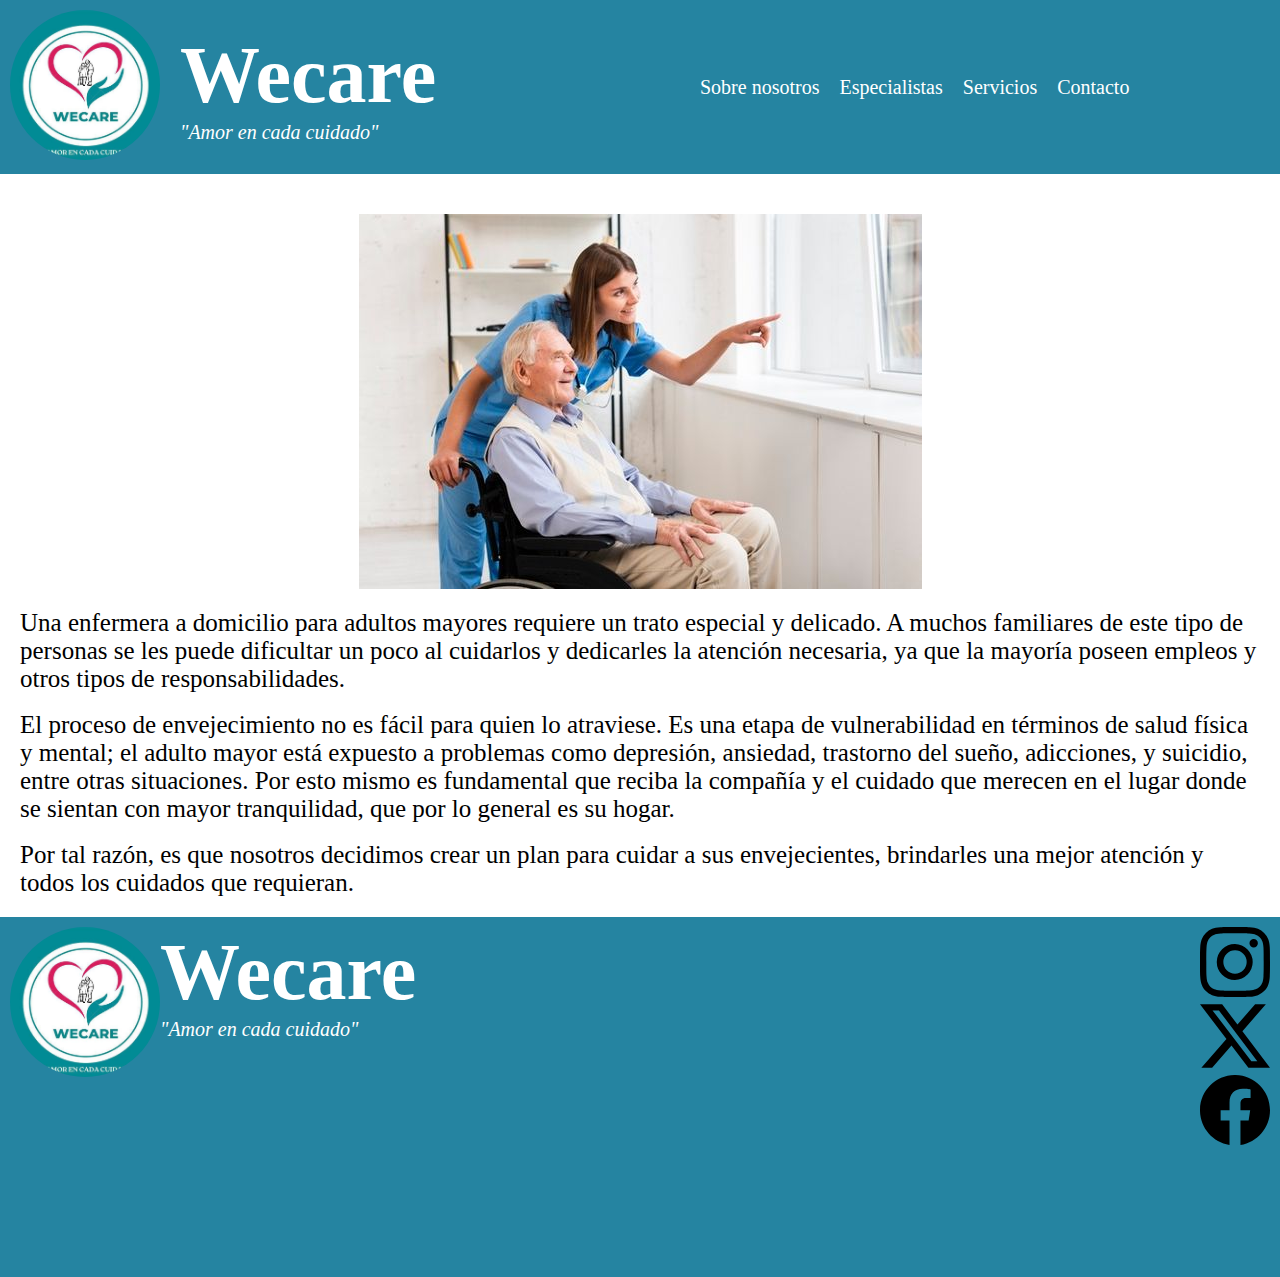
<file: index.html>
<!DOCTYPE html>
<html lang="es">
    <head>
        <meta charset="UTF-8">
        <meta name="viewport" content="width=device-width,initial-scale=1.0">
        <title>Wecare</title>
        <meta name="description" content="">
        <link rel="stylesheet" href="style.css">
        <link rel="icon" href="logo.jpg">
    </head>
    <body>
        <header class="encabezado">
            
            <a href="pagina.html"><img src="logo.jpg" alt="logo" class="logo"></a>
            
            <div class="contenedor">
                <h1 class="titulo">Wecare</h1>
                <i class="eslogan">"Amor en cada cuidado"</i>
            </div>

            <nav class="enlaces">
                <a href="sobre-nosotros.html">Sobre nosotros</a>
                <a href="Especialistas.html">Especialistas</a>
                <a href="Servicios.html">Servicios</a>
                <a href="contacto.html">Contacto</a>
            </nav>

        </header>

        <article class="articulo">
            <div class="imagen-centrada">
                <img src="anciano con enfermera.jpg" alt="enfermeras con pacientes mayores" class="imagen-ancianos1">
            </div>
            <p>
                Una enfermera a domicilio para adultos mayores requiere un trato especial y delicado.
                A muchos familiares de este tipo de personas se les puede dificultar un poco al cuidarlos
                y dedicarles la atención necesaria, ya que la mayoría poseen empleos y otros tipos de 
                responsabilidades.
            </p><br>
            <p>
                El proceso de envejecimiento no es fácil para quien lo atraviese. Es una etapa de 
                vulnerabilidad en términos de salud física y mental; el adulto mayor está expuesto
                a problemas como depresión, ansiedad, trastorno del sueño, adicciones, y suicidio,
                entre otras situaciones. Por esto mismo es fundamental que reciba la compañía y el 
                cuidado que merecen en el lugar donde se sientan con mayor tranquilidad, que por lo
                general es su hogar.
            </p><br>
            <p>
                Por tal razón, es que nosotros decidimos crear un plan para cuidar a sus envejecientes,
                brindarles una mejor atención y todos los cuidados que requieran.
            </p>
        </article>

        <footer class="pie">
            <div class="contenedor2">

                <div class="container">
                    <img src="logo.jpg" alt="logo" class="logo">
                    <div>
                        <h1 class="titulo">Wecare</h1>
                        <i class="eslogan">"Amor en cada cuidado"</i>
                    </div>
                </div>
            </div>
            <div>
                <a href="https://instagram.com" target="_blank"><img src="instagram (1).svg" alt="instagram" class="instagram"></a><br>
                <a href="https://twitter.com" target="_blank"><img src="twitter-x.svg" alt="twitter" class="Twitter"></a><br>
                <a href="https://facebook.com" target="_blank"><img src="facebook.svg" alt="twitter" class="Facebook"></a>
            </div>
        </footer>
    </body>
</html>
</file>
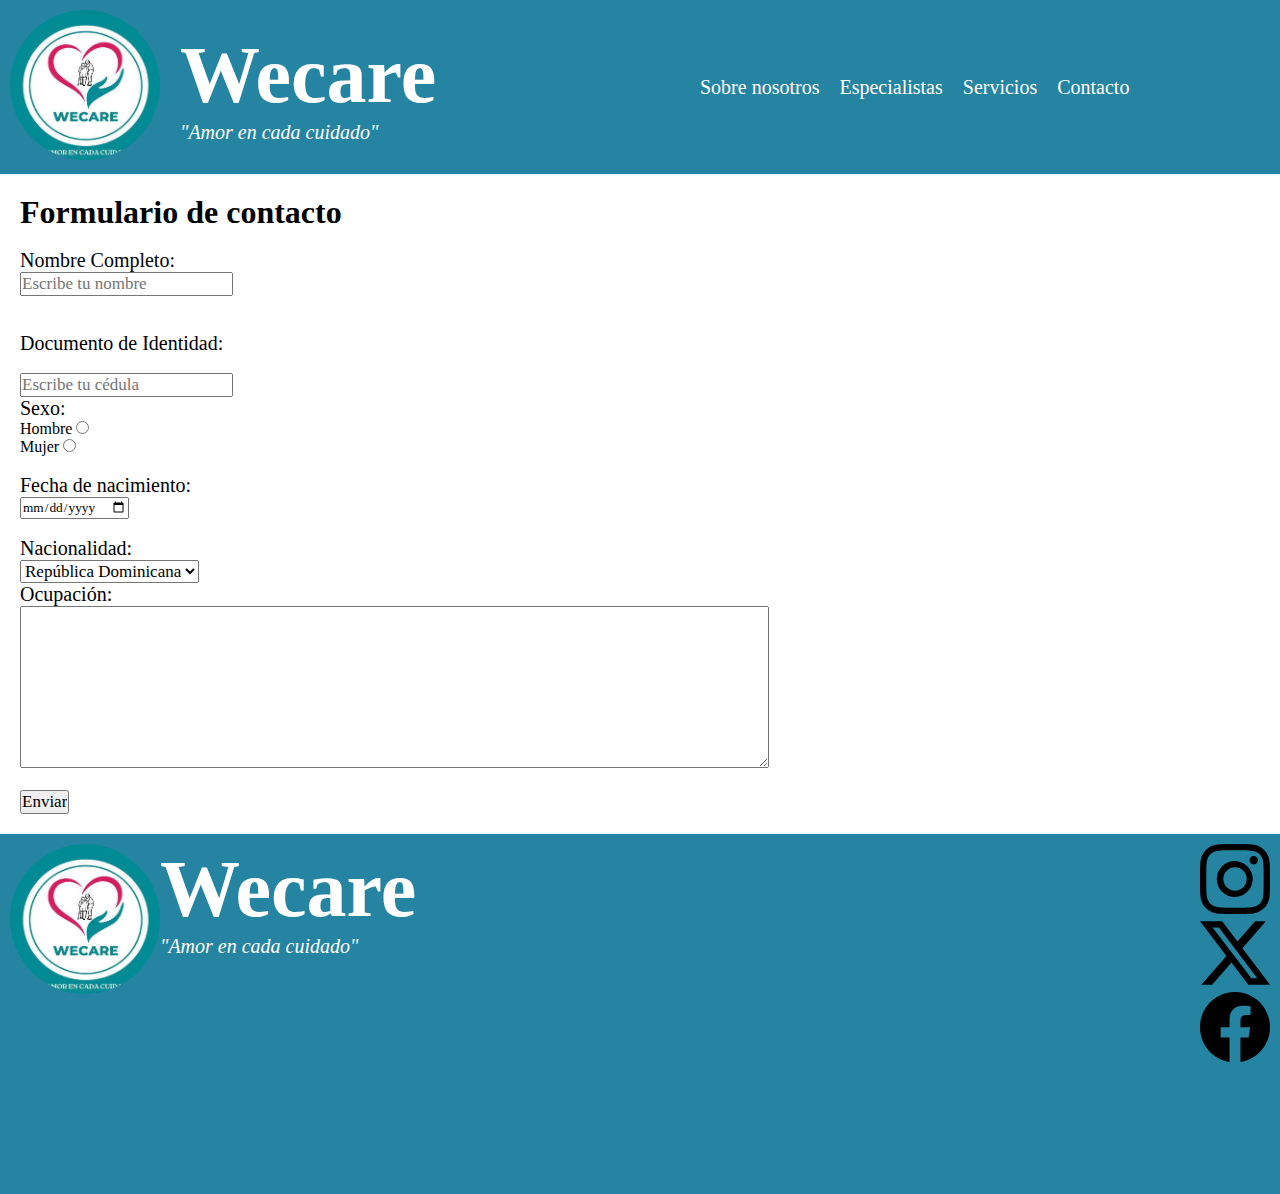
<file: contacto.html>
<!DOCTYPE html>
<html lang="en">
<head>
    <meta charset="UTF-8">
    <meta name="viewport" content="width=device-width, initial-scale=1.0">
    <title>Contacto</title>
    <link rel="stylesheet" href="contacto.css">
    <link rel="icon" href="assets/logo.jpeg">
</head>
<body>
    <header class="encabezado">
            
        <a href="index.html"><img src="logo.jpg" alt="logo" class="logo"></a>
        
        <div class="contenedor">
            <h1 class="titulo">Wecare</h1>
            <i class="eslogan">"Amor en cada cuidado"</i>
        </div>

        <nav class="enlaces">
            <a href="sobre-nosotros.html">Sobre nosotros</a>
            <a href="Especialistas.html">Especialistas</a>
            <a href="Servicios.html">Servicios</a>
            <a href="contacto.html">Contacto</a>
        </nav>

    </header>

    <article class="formulario">
        <h1>Formulario de contacto</h1><br>

        <form method="post" action="https://formsubmit.co/enmnuelsosa63@gmail.com">
            <label for="nombre">Nombre Completo:</label><br>
            <input type="text" name="name" id="nombre" placeholder="Escribe tu nombre" required><br><br><br>

            <label for="cédula">Documento de Identidad:</label><br><br>
            <input type="text" id="cédula" placeholder="Escribe tu cédula">

            <p>Sexo:</p>
            Hombre <input type="radio" name="sexo" value="male" required><br>
            Mujer  <input type="radio" name="sexo" value="female" required><br><br>


            <p>Fecha de nacimiento:</p>
            <input type="date"><br><br>

            <p>Nacionalidad:</p>
            <select required name="nacionalidad">
                <option value="República Dominicana">República Dominicana</option>
                <option value="Estados Unidos">Estados Unidos</option>
                <option value="Argentina">Argentina</option>
                <option value="España">España</option>
                <option value="Canadá">Canadá</option>
            </select>

            <p>Ocupación:</p>
            <textarea rows="10" cols="100"></textarea><br><br>

            <input type="submit" value="Enviar">
        </form>
    </article>


    <footer class="pie">
            
        <div class="contenedor2">
            
            <div class="container3">
                <img src="logo.jpg" alt="logo" class="logo">
                <div>
                    <h1 class="titulo">Wecare</h1>
                    <i class="eslogan">"Amor en cada cuidado"</i>
                </div>
            </div>

        </div>

        <div>
            <a href="https://instagram.com" target="_blank"><img src="instagram (1).svg" alt="instagram" class="instagram"></a><br>
            <a href="https://twitter.com" target="_blank"><img src="twitter-x.svg" alt="twitter" class="Twitter"></a><br>
            <a href="https://facebook.com" target="_blank"><img src="facebook.svg" alt="twitter" class="Facebook"></a>
        </div>
    </footer>
</body>
</html>
</file>
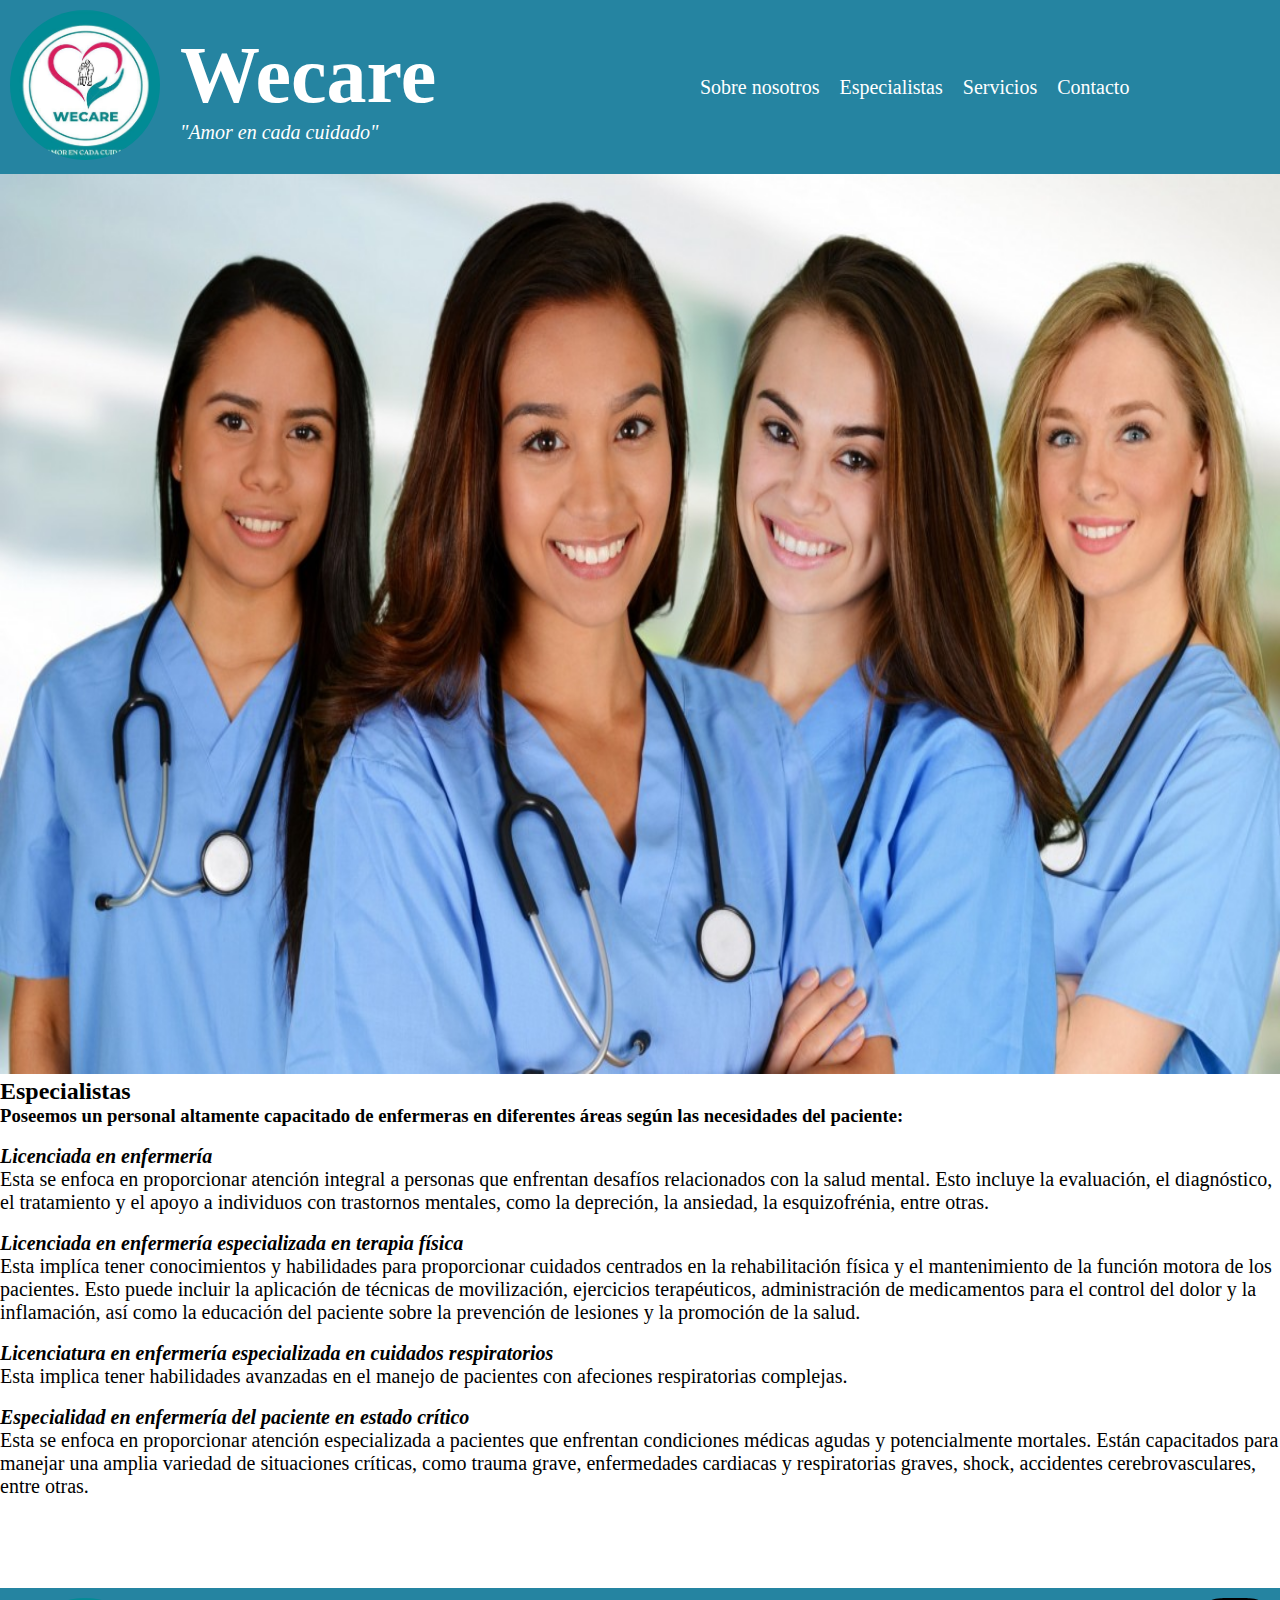
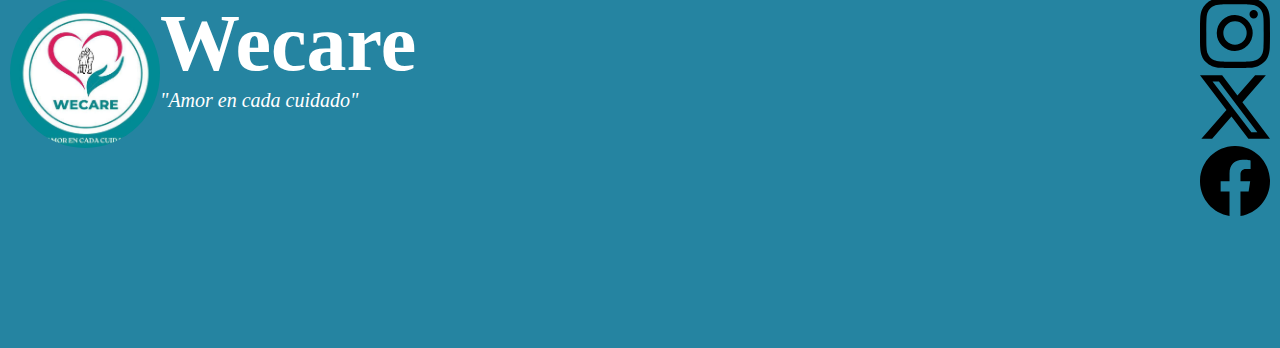
<file: Especialistas.html>
<!DOCTYPE html>
<html lang="es">
<head>
    <meta charset="UTF-8">
    <meta name="viewport" content="width=device-width, initial-scale=1.0">
    <title>Especialistas</title>
    <link rel="stylesheet" href="Especialistas.css">
    <link rel="icon" href="logo.jpg">
</head>
<body>
    <header class="encabezado">
            
        <a href="index.html"><img src="logo.jpg" alt="logo" class="logo"></a>
        
        <div class="contenedor">
            <h1 class="titulo">Wecare</h1>
            <i class="eslogan">"Amor en cada cuidado"</i>
        </div>

        <nav class="enlaces">
            <a href="sobre-nosotros.html">Sobre nosotros</a>
            <a href="Especialistas.html">Especialistas</a>
            <a href="Servicios.html">Servicios</a>
            <a href="contacto.html">Contacto</a>
        </nav>

    </header>

    <article>

        <img src="enfermeras.jpg" alt="enfermeras" class="foto-enfermeras">

        <h2>Especialistas</h2>

        <h3>
            Poseemos un personal altamente capacitado de enfermeras en diferentes áreas según
            las necesidades del paciente:
        </h3><br>

        <h4><i>Licenciada en enfermería</i></h4>
        <p>
            Esta se enfoca en proporcionar atención integral a personas que enfrentan desafíos
            relacionados con la salud mental. Esto incluye la evaluación, el diagnóstico, el tratamiento
            y el apoyo a individuos con trastornos mentales, como la depreción, la ansiedad, la esquizofrénia,
            entre otras.
        </p><br>

        <h4><i>Licenciada en enfermería especializada en terapia física</i></h4>
        <p>
            Esta implíca tener conocimientos y habilidades para proporcionar cuidados centrados en la rehabilitación
            física y el mantenimiento de la función motora de los pacientes. Esto puede incluir la aplicación de técnicas
            de movilización, ejercicios terapéuticos, administración de medicamentos para el control del dolor y la inflamación,
            así como la educación del paciente sobre la prevención de lesiones y la promoción de la salud.
        </p><br>

        <h4><i>Licenciatura en enfermería especializada en cuidados respiratorios</i></h4>
        <p>
            Esta implica tener habilidades avanzadas en el manejo de pacientes con afeciones respiratorias complejas.
        </p><br>

        <h4><i>Especialidad en enfermería del paciente en estado crítico</i></h4>
        <p>
            Esta se enfoca en proporcionar atención especializada a pacientes que enfrentan condiciones
            médicas agudas y potencialmente mortales. Están capacitados para manejar una amplia variedad
            de situaciones críticas, como trauma grave, enfermedades cardiacas y respiratorias graves, shock,
            accidentes cerebrovasculares, entre otras.
        </p>

    </article><br><br><br><br><br>



    <footer class="pie">
            
        <div class="contenedor2">
            
            <div class="container3">
                <img src="logo.jpg" alt="logo" class="logo">
                <div>
                    <h1 class="titulo">Wecare</h1>
                    <i class="eslogan">"Amor en cada cuidado"</i>
                </div>
            </div>

        </div>

        <div>
            <a href="https://instagram.com" target="_blank"><img src="instagram (1).svg" alt="instagram" class="instagram"></a><br>
            <a href="https://twitter.com" target="_blank"><img src="twitter-x.svg" alt="twitter" class="Twitter"></a><br>
            <a href="https://facebook.com" target="_blank"><img src="facebook.svg" alt="twitter" class="Facebook"></a>
        </div>
    </footer>
</body>
</html>
</file>
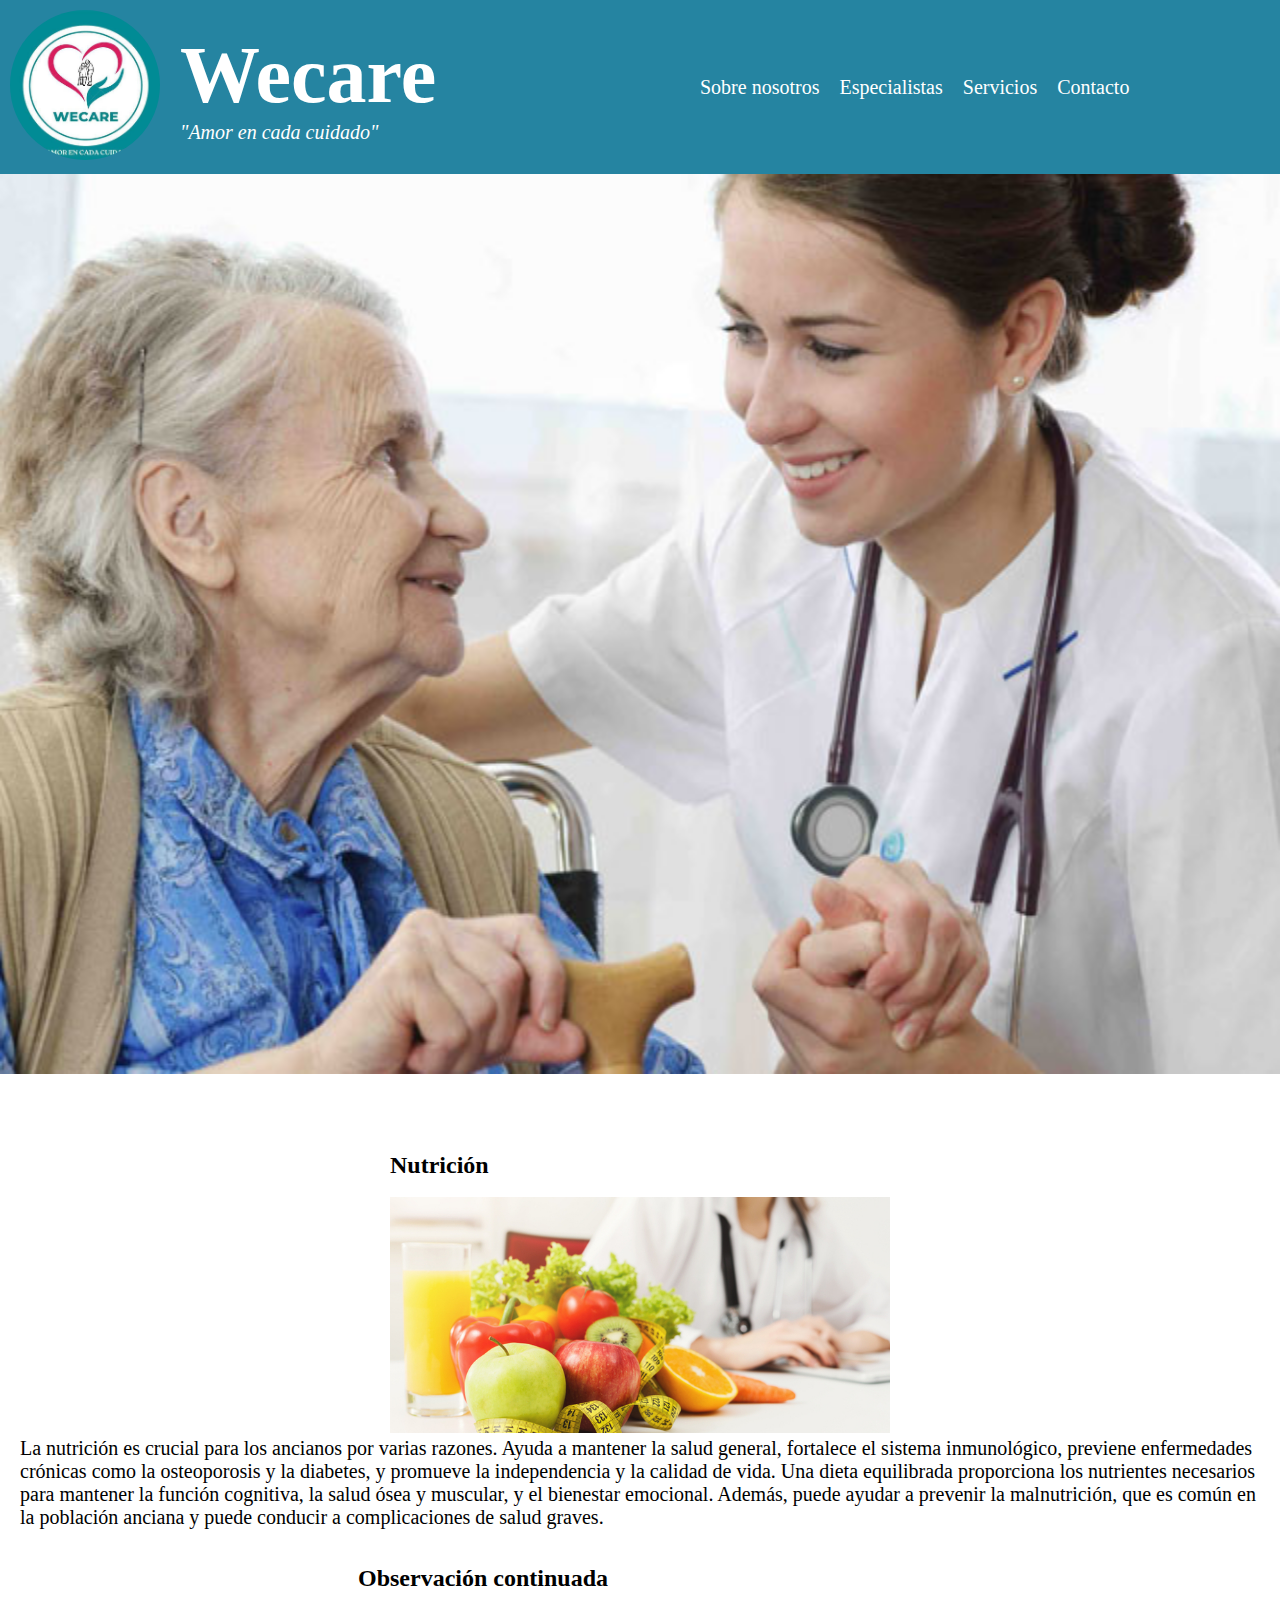
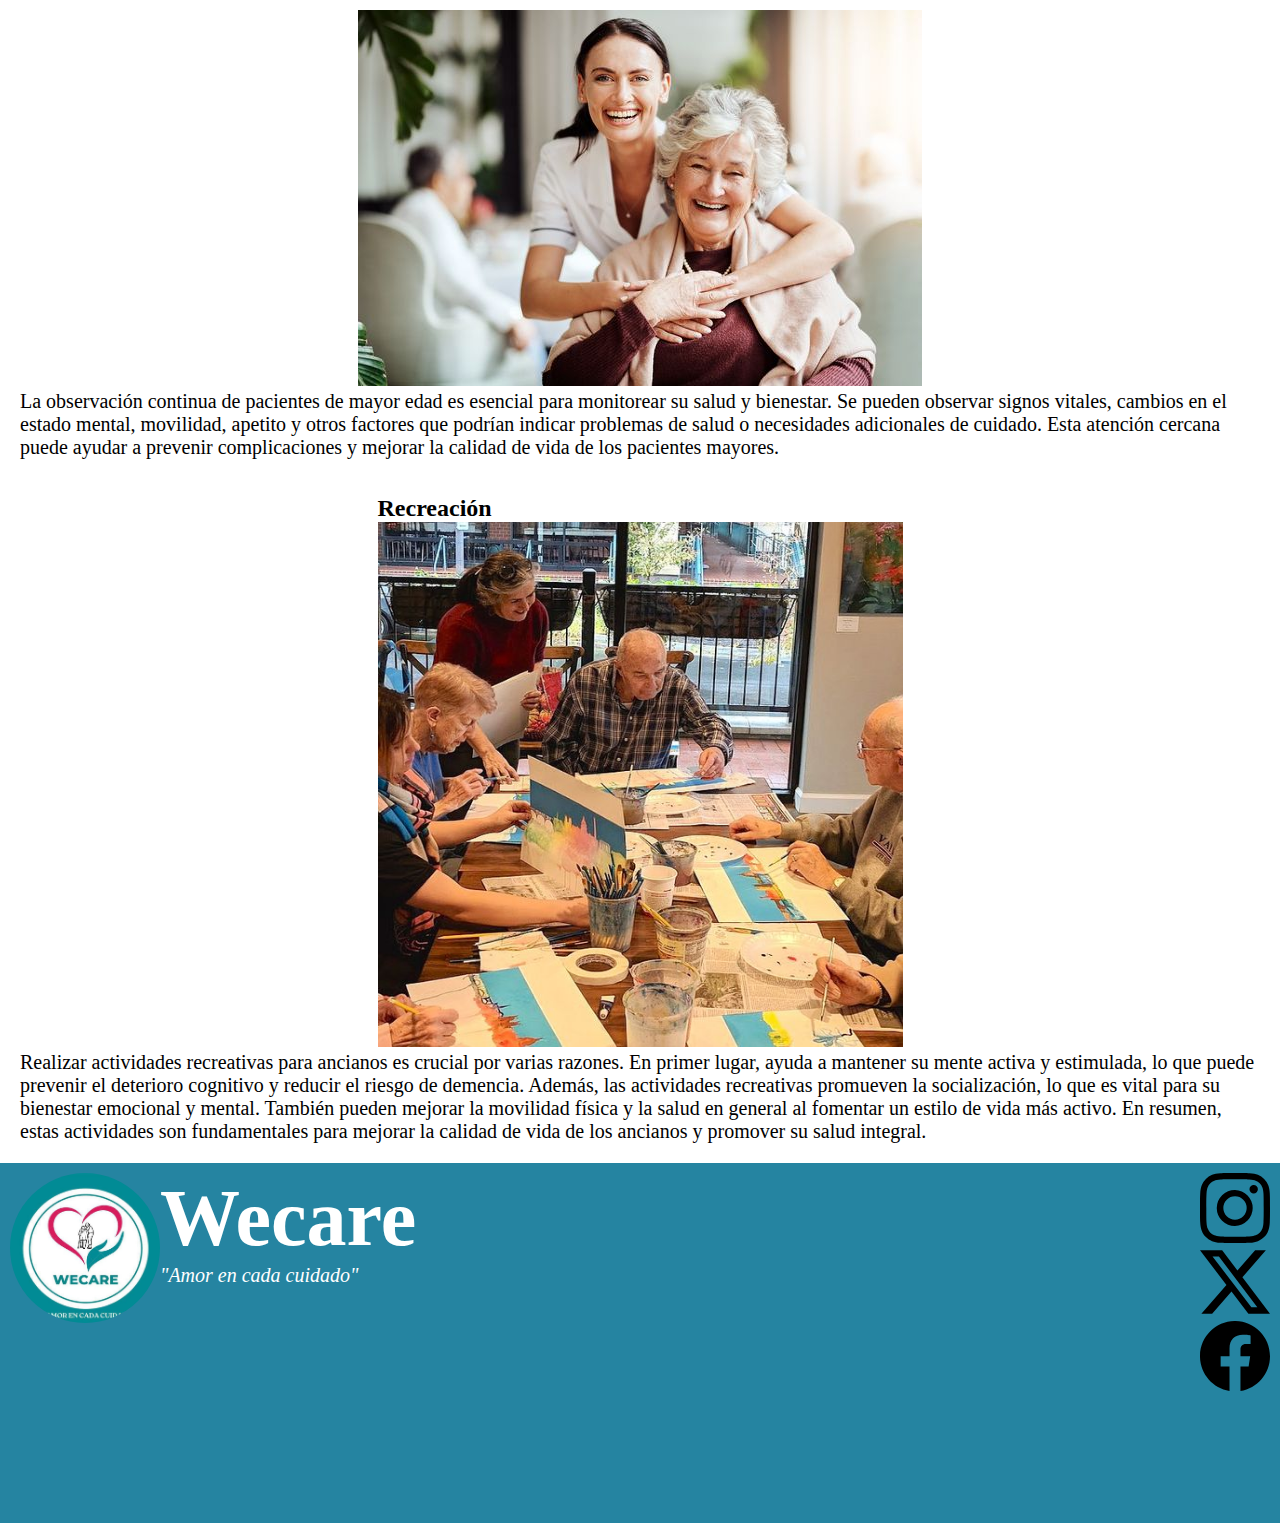
<file: Servicios.html>
<!DOCTYPE html>
<html lang="en">
<head>
    <meta charset="UTF-8">
    <meta name="viewport" content="width=device-width, initial-scale=1.0">
    <title>Servicios</title>
    <link rel="stylesheet" href="Servicios.css">
    <link rel="icon" href="logo.jpg">
</head>
<body>
    <header class="encabezado">
            
        <a href="index.html"><img src="logo.jpg" alt="logo" class="logo"></a>
        
        <div class="contenedor">
            <h1 class="titulo">Wecare</h1>
            <i class="eslogan">"Amor en cada cuidado"</i>
        </div>

        <nav class="enlaces">
            <a href="sobre-nosotros.html">Sobre nosotros</a>
            <a href="Especialistas.html">Especialistas</a>
            <a href="Servicios.html">Servicios</a>
            <a href="Contacto.html">Contacto</a>
        </nav>

    </header>
    
    <img src="foto de viejos2.jpg" alt="foto de enfermera con paciente mayor" class="foto-enfermera">
    <br><br><br><br>
    
    <main class="principal">
        <div class="container">
            <div>
                <h2>Nutrición</h2><br>
                <img src="nutricion.jpeg" alt="imagen de nutrición" class="nutricion">
            </div>
        </div>
        <p>
            La nutrición es crucial para los ancianos por varias razones. Ayuda a mantener 
            la salud general, fortalece el sistema inmunológico, previene enfermedades crónicas 
            como la osteoporosis y la diabetes, y promueve la independencia y la calidad de vida. 
            Una dieta equilibrada proporciona los nutrientes necesarios para mantener la función cognitiva, la salud ósea y muscular, y el bienestar emocional. Además, puede ayudar a prevenir la malnutrición, que es común en la población anciana y puede conducir a complicaciones de salud graves.
        </p><br><br>

        <div class="container">
            <div>
                <h2>Observación continuada</h2><br>
                <img src="Imagen de señora.jpg" alt="imagen de mujer con señora">
            </div>
        </div>
        <p>
            La observación continua de pacientes de mayor edad es esencial para monitorear su 
            salud y bienestar. Se pueden observar signos vitales, cambios en el estado mental, 
            movilidad, apetito y otros factores que podrían indicar problemas de salud o necesidades 
            adicionales de cuidado. Esta atención cercana puede ayudar a prevenir complicaciones y 
            mejorar la calidad de vida de los pacientes mayores.
        </p><br><br>

        <div class="container">
            <div>
                <h2>Recreación</h2>
                <img src="ancianos recreándose.jpg" alt="imagen de ancianos recreándose" class="recreacion">
            </div>
        </div>
        <p>
            Realizar actividades recreativas para ancianos es crucial por varias razones. 
            En primer lugar, ayuda a mantener su mente activa y estimulada, lo que puede 
            prevenir el deterioro cognitivo y reducir el riesgo de demencia. Además, las 
            actividades recreativas promueven la socialización, lo que es vital para su 
            bienestar emocional y mental. También pueden mejorar la movilidad física y la 
            salud en general al fomentar un estilo de vida más activo. En resumen, estas 
            actividades son fundamentales para mejorar la calidad de vida de los ancianos 
            y promover su salud integral.
        </p>
    </main>


    <footer class="pie">
            
        <div class="contenedor2">
            
            <div class="container3">
                <img src="logo.jpg" alt="logo" class="logo">
                <div>
                    <h1 class="titulo">Wecare</h1>
                    <i class="eslogan">"Amor en cada cuidado"</i>
                </div>
            </div>

        </div>

        <div>
            <a href="https://instagram.com" target="_blank"><img src="instagram (1).svg" alt="instagram" class="instagram"></a><br>
            <a href="https://twitter.com" target="_blank"><img src="twitter-x.svg" alt="twitter" class="Twitter"></a><br>
            <a href="https://facebook.com" target="_blank"><img src="facebook.svg" alt="twitter" class="Facebook"></a>
        </div>
    </footer>

    
</body>
</html>
</file>
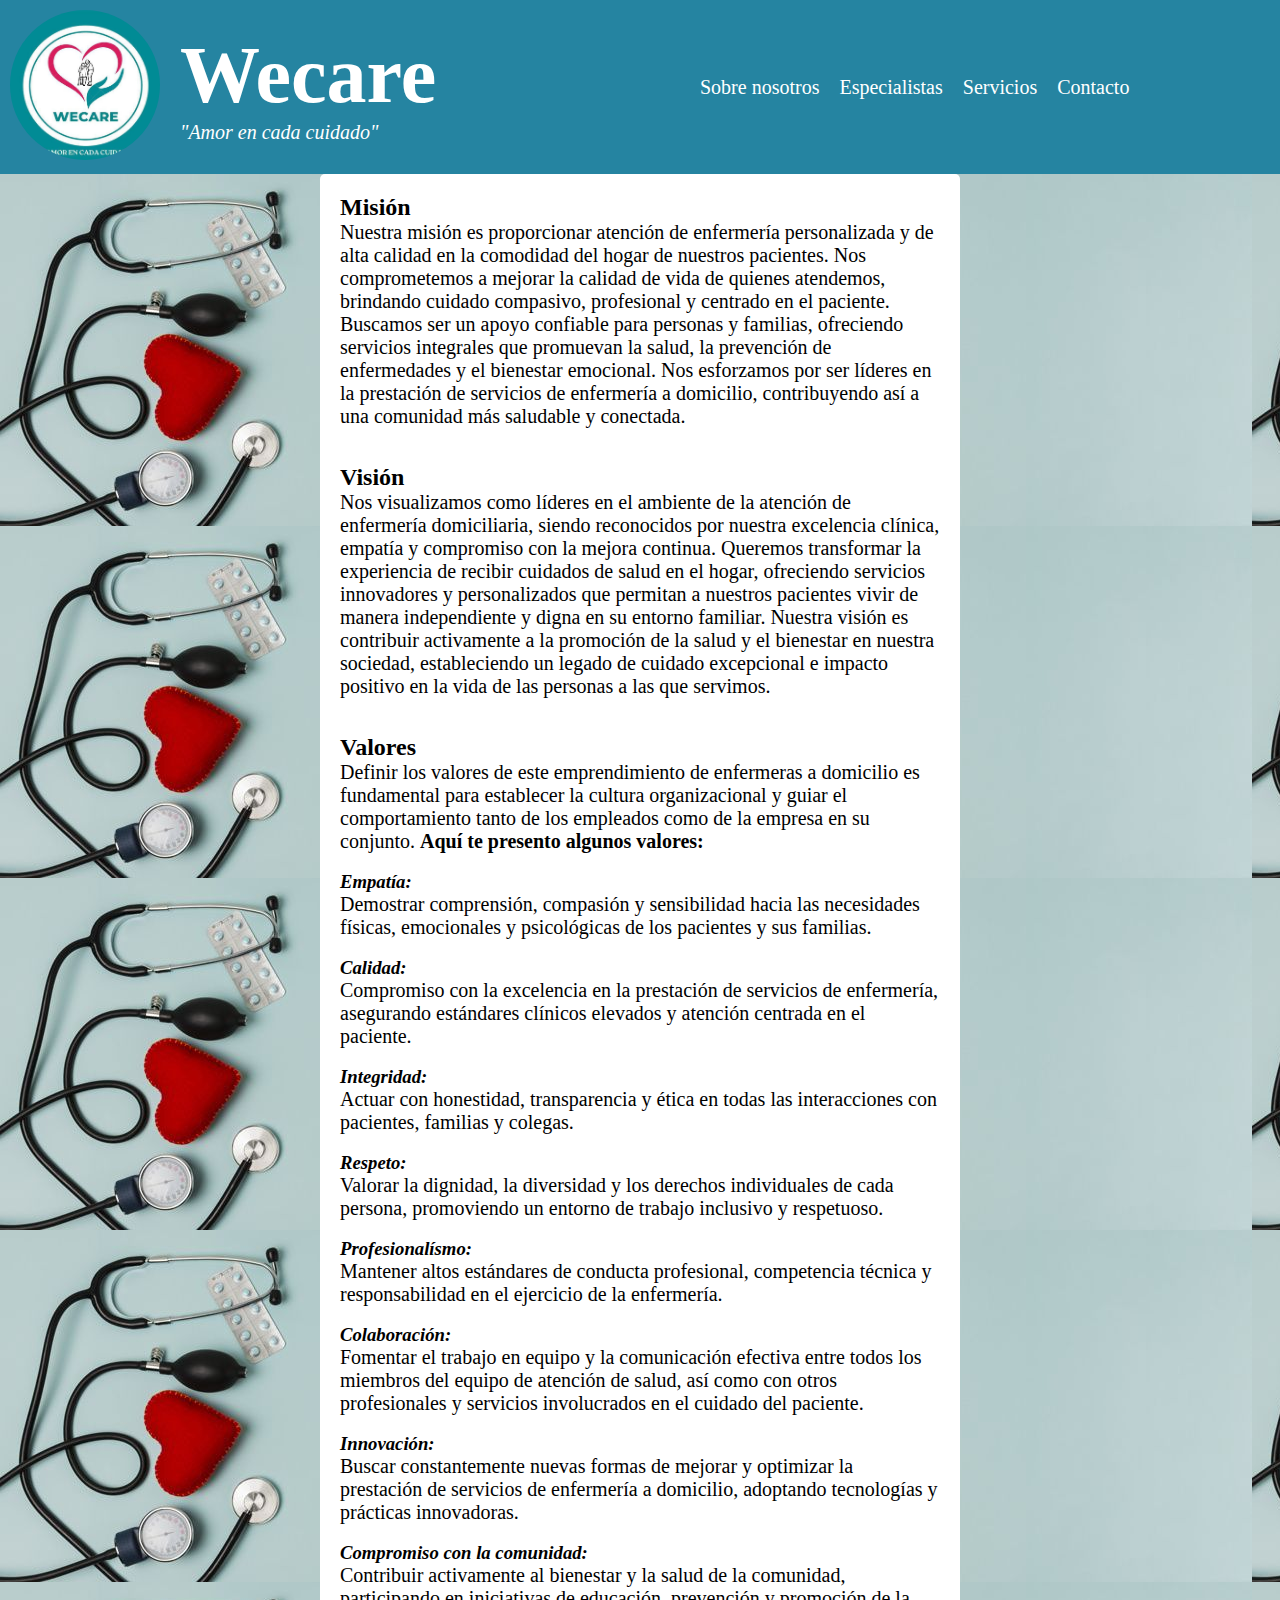
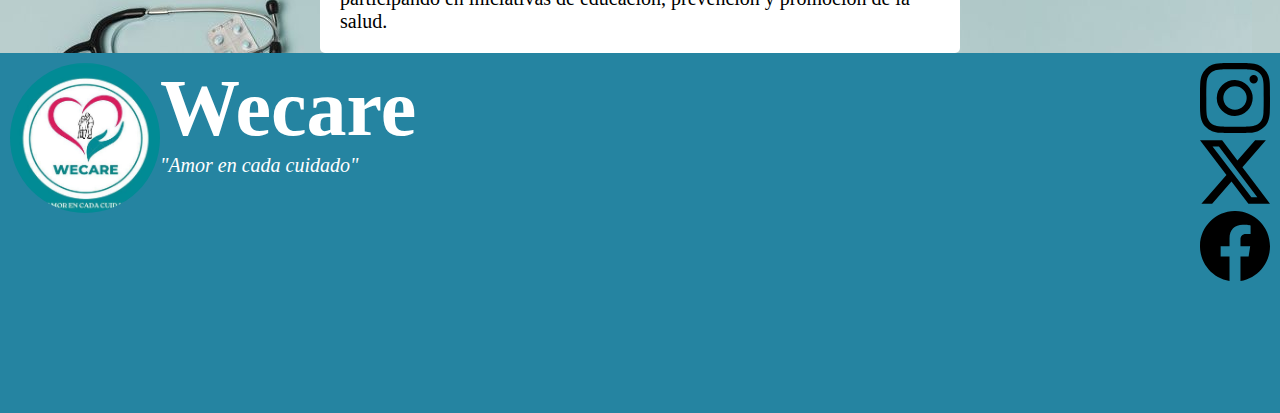
<file: sobre-nosotros.html>
<!DOCTYPE html>
<html lang="es">
<head>
    <meta charset="UTF-8">
    <meta name="viewport" content="width=device-width, initial-scale=1.0">
    <title>Sobre nosotros</title>
    <link rel="stylesheet" href="sobre-nosotros.css">
    <link rel="icon" href="logo.jpg">
</head>
<body>

    <header class="encabezado">
            
        <a href="index.html"><img src="logo.jpg" alt="logo" class="logo"></a>
        
        <div class="contenedor">
            <h1 class="titulo">Wecare</h1>
            <i class="eslogan">"Amor en cada cuidado"</i>
        </div>

        <nav class="enlaces">
            <a href="sobre-nosotros.html">Sobre nosotros</a>
            <a href="Especialistas.html">Especialistas</a>
            <a href="Servicios.html">Servicios</a>
            <a href="contacto.html">Contacto</a>
        </nav>

    </header>

    <article class="cuerpo">
        <div class="container">     
            <h2>Misión</h2>
            <p>
                Nuestra misión es proporcionar atención de enfermería personalizada 
                y de alta calidad en la comodidad del hogar de nuestros pacientes. 
                Nos comprometemos a mejorar la calidad de vida de quienes atendemos, 
                brindando cuidado compasivo, profesional y centrado en el paciente. 
                Buscamos ser un apoyo confiable para personas y familias, ofreciendo 
                servicios integrales que promuevan la salud, la prevención de 
                enfermedades y el bienestar emocional. Nos esforzamos por ser 
                líderes en la prestación de servicios de enfermería a domicilio, 
                contribuyendo así a una comunidad más saludable y conectada.
            </p><br><br>
        
            <h2>Visión</h2>
            <p>
                Nos visualizamos como líderes en el ambiente de la atención de enfermería 
                domiciliaria, siendo reconocidos por nuestra excelencia clínica, empatía 
                y compromiso con la mejora continua. Queremos transformar la experiencia 
                de recibir cuidados de salud en el hogar, ofreciendo servicios innovadores 
                y personalizados que permitan a nuestros pacientes vivir de manera independiente 
                y digna en su entorno familiar. Nuestra visión es contribuir activamente a la 
                promoción de la salud y el bienestar en nuestra sociedad, estableciendo un 
                legado de cuidado excepcional e impacto positivo en la vida de las personas 
                a las que servimos.
            </p><br><br>
        
            <h2>Valores</h2>
            <p>
                Definir los valores de este emprendimiento de enfermeras a domicilio 
                es fundamental para establecer la cultura organizacional y guiar el 
                comportamiento tanto de los empleados como de la empresa en su conjunto. 
                <b>Aquí te presento algunos valores:</b>
            </p><br>
            
            <h3><i>Empatía:</i></h3>
            <p>
                Demostrar comprensión, compasión y sensibilidad hacia las necesidades físicas, 
                emocionales y psicológicas de los pacientes y sus familias.
            </p><br>
    
            <h3><i>Calidad:</i></h3>
            <p>
                Compromiso con la excelencia en la prestación de servicios de enfermería, 
                asegurando estándares clínicos elevados y atención centrada en el paciente.
            </p><br>
    
            <h3><i>Integridad:</i></h3>
            <p>
                Actuar con honestidad, transparencia y ética en todas las interacciones con 
                pacientes, familias y colegas.
            </p><br>
    
            <h3><i>Respeto:</i></h3>
            <p>
                Valorar la dignidad, la diversidad y los derechos individuales de cada persona, 
                promoviendo un entorno de trabajo inclusivo y respetuoso.
            </p><br>
    
            <h3><i>Profesionalísmo:</i></h3>
            <p>
                Mantener altos estándares de conducta profesional, competencia técnica y responsabilidad 
                en el ejercicio de la enfermería.
            </p><br>
    
            <h3><i>Colaboración:</i></h3>
            <p>
                Fomentar el trabajo en equipo y la comunicación efectiva entre todos los miembros del 
                equipo de atención de salud, así como con otros profesionales y servicios involucrados 
                en el cuidado del paciente.
            </p><br>
    
            <h3><i>Innovación:</i></h3>
            <p>
                Buscar constantemente nuevas formas de mejorar y optimizar la prestación de servicios de 
                enfermería a domicilio, adoptando tecnologías y prácticas innovadoras.
            </p><br>
    
            <h3><i>Compromiso con la comunidad:</i></h3>
            <p>
                Contribuir activamente al bienestar y la salud de la comunidad, participando en iniciativas 
                de educación, prevención y promoción de la salud.
            </p>
        </div>
    </article>

    <footer class="pie">
            
        <div class="contenedor2">
            
            <div class="container3">
                <img src="logo.jpg" alt="logo" class="logo">
                <div>
                    <h1 class="titulo">Wecare</h1>
                    <i class="eslogan">"Amor en cada cuidado"</i>
                </div>
            </div>

        </div>

        <div>
            <a href="https://instagram.com" target="_blank"><img src="instagram (1).svg" alt="instagram" class="instagram"></a><br>
            <a href="https://twitter.com" target="_blank"><img src="twitter-x.svg" alt="twitter" class="Twitter"></a><br>
            <a href="https://facebook.com" target="_blank"><img src="facebook.svg" alt="twitter" class="Facebook"></a>
        </div>
    </footer>
</body>
</html>
</file>
<file: style.css>
* {
    margin: 0;
    padding: 0;
    box-sizing: border-box;
    font-family:'Times New Roman', Times, serif;
}


.encabezado {
    width: 100%;
    padding: 10px;
    display: flex;
    background-color: rgb(37, 132, 161);
    gap: 20px;
    align-items: center;
}

.contenedor {
    width: 500px;
}

.enlaces {
    display: inherit;
    gap: 20px;
}

.enlaces > * {
    color: #ffffff;
    text-decoration: none;
    font-size: 20px;
}

.enlaces > *:hover {
    color: #ff0000;
    transition: 0.3s;
}

p {
    font-size: 25px;
}

.titulo {
    color: #ffffff;
    font-size: 5rem;
}

.logo {
    width: 150px;
    height: 150px;
    border-radius: 900px;
}

.eslogan {
    color: #ffffff;
    font-family:'Times New Roman', Times, serif;
    font-size: 20px;
}


.articulo {
    margin: 20px;
}


.imagen-centrada {
    width: 100%;
    height: auto;
    display: flex;
    justify-content: center;
    padding: 20px;
}


/* Estilos del pie de pagina */

.instagram, .Twitter, .Facebook{
    width: 70px;
    height: auto;
}

.container {
    display: flex;
}

.pie {
    background-color: rgb(37, 132, 161);
    width: 100%;
    height: 40vh;
    padding: 10px;
    display: flex;
    justify-content: space-between;
}
</file>
<file: contacto.css>
* {
    margin: 0;
    padding: 0;
    box-sizing: border-box;
    font-family:'Times New Roman', Times, serif;
}

.encabezado {
    width: 100%;
    padding: 10px;
    display: flex;
    background-color: rgb(37, 132, 161);
    gap: 20px;
    align-items: center;
}

.contenedor {
    width: 500px;
}

.enlaces {
    display: inherit;
    gap: 20px;
}

.enlaces > * {
    color: #ffffff;
    text-decoration: none;
    font-size: 20px;
}

.enlaces > *:hover {
    color: #ff0000;
    transition: 0.7s;
}


.titulo {
    color: #ffffff;
    font-size: 5rem;
}

p {
    font-size: 20px;
}

.logo {
    width: 150px;
    height: 150px;
    border-radius: 900px;
}

.eslogan {
    color: #ffffff;
    font-family:'Times New Roman', Times, serif;
    font-size: 20px;
}


.articulo {
    margin: 20px;
}


.formulario {
    margin: 20px;
}

label {
    font-size: 20px;
}

input[type="text"] {
    font-size: 17px;
}

input[type="submit"] {
    font-size: 17px;

}

select {
    font-size: 17px;
}


/* Estilos del pie de pagina */

.instagram, .Twitter, .Facebook{
    width: 70px;
    height: auto;
}

.container3 {
    display: flex;
}

.pie {
    background-color: rgb(37, 132, 161);
    width: 100%;
    height: 40vh;
    padding: 10px;
    display: flex;
    justify-content: space-between;
}
</file>
<file: Especialistas.css>
* {
    margin: 0;
    padding: 0;
    box-sizing: border-box;
    font-family: sans-serif;
    font-family:'Times New Roman', Times, serif;
}

.encabezado {
    width: 100%;
    padding: 10px;
    display: flex;
    background-color: rgb(37, 132, 161);
    gap: 20px;
    align-items: center;
}

.contenedor {
    width: 500px;
}

.enlaces {
    display: inherit;
    gap: 20px;
}

.enlaces > * {
    color: #ffffff;
    text-decoration: none;
    font-size: 20px;
}

.enlaces > *:hover {
    color: #ff0000;
    transition: 0.3s;
}

.titulo {
    color: #ffffff;
    font-size: 5rem;
}

.eslogan {
    color: #ffffff;
    font-family:'Times New Roman', Times, serif;
    font-size: 20px;
}


.logo {
    width: 150px;
    height: 150px;
    border-radius: 900px;
}

p {
    font-size: 20px;
}

i {
    font-size: 20px;
}

.foto-enfermeras {
    width: 100%;
    height: 100vh;
}

/* Estilos del pie de pagina */

.instagram, .Twitter, .Facebook{
    width: 70px;
    height: auto;
}

.container3 {
    display: flex;
}

.pie {
    background-color: rgb(37, 132, 161);
    width: 100%;
    height: 40vh;
    padding: 10px;
    display: flex;
    justify-content: space-between;
}
</file>
<file: Servicios.css>
* {
    margin: 0;
    padding: 0;
    box-sizing: border-box;
    font-family:'Times New Roman', Times, serif;
}

.encabezado {
    width: 100%;
    padding: 10px;
    display: flex;
    background-color: rgb(37, 132, 161);
    gap: 20px;
    align-items: center;
}

.contenedor {
    width: 500px;
}

.enlaces {
    display: inherit;
    gap: 20px;
}

.enlaces > * {
    color: #ffffff;
    text-decoration: none;
    font-size: 20px;
}

.enlaces > *:hover {
    color: #ff0000;
    transition: 0.3s;
}

.titulo {
    color: #ffffff;
    font-size: 5rem;
}

.eslogan {
    color: #ffffff;
    font-family:'Times New Roman', Times, serif;
    font-size: 20px;
}


.logo {
    width: 150px;
    height: 150px;
    border-radius: 900px;
}

.foto-enfermera{
    width: 100%;
    height: 100vh;
}

p {
    font-size: 20px;
}

.principal {
    margin: 20px;
}

.container {
    width: 100%;
    height: auto;
    display: flex;
    justify-content: center;
}

.nutricion {
    width: 500px;
    height: auto;
}

.recreacion {
    width: 525px;
    height: 525px;
}

/* Estilos del pie de pagina */

.instagram, .Twitter, .Facebook{
    width: 70px;
    height: auto;
}

.container3 {
    display: flex;
}

.pie {
    background-color: rgb(37, 132, 161);
    width: 100%;
    height: 40vh;
    padding: 10px;
    display: flex;
    justify-content: space-between;
}
</file>
<file: sobre-nosotros.css>
* {
    margin: 0;
    padding: 0;
    box-sizing: border-box;
    font-family:'Times New Roman', Times, serif;
}

.encabezado {
    width: 100%;
    padding: 10px;
    display: flex;
    background-color: rgb(37, 132, 161);
    gap: 20px;
    align-items: center;
}

.contenedor {
    width: 500px;
}

.enlaces {
    display: inherit;
    gap: 20px;
}

.enlaces > * {
    color: #ffffff;
    text-decoration: none;
    font-size: 20px;
}

.enlaces > *:hover {
    color: #ff0000;
    transition: 0.3s;
}

.titulo {
    color: #ffffff;
    font-size: 5rem;
}

.eslogan {
    color: #ffffff;
    font-family:'Times New Roman', Times, serif;
    font-size: 20px;
}


.logo {
    width: 150px;
    height: 150px;
    border-radius: 900px;
}

p {
    font-size: 20px;
}

.cuerpo {
    background-image: url("wallpaper.jpg");
}

.container {
    background-color: #ffffff;
    width: 50%;
    height: auto;
    margin-left: auto;
    margin-right: auto;
    padding: 20px;
    border-radius: 5px;
}

/* Estilos del pie de pagina */

.instagram, .Twitter, .Facebook{
    width: 70px;
    height: auto;
}

.container2 {
    display: flex;
}

.container3 {
    display: flex;
}

.pie {
    background-color: rgb(37, 132, 161);
    width: 100%;
    height: 40vh;
    padding: 10px;
    display: flex;
    justify-content: space-between;
}
</file>
